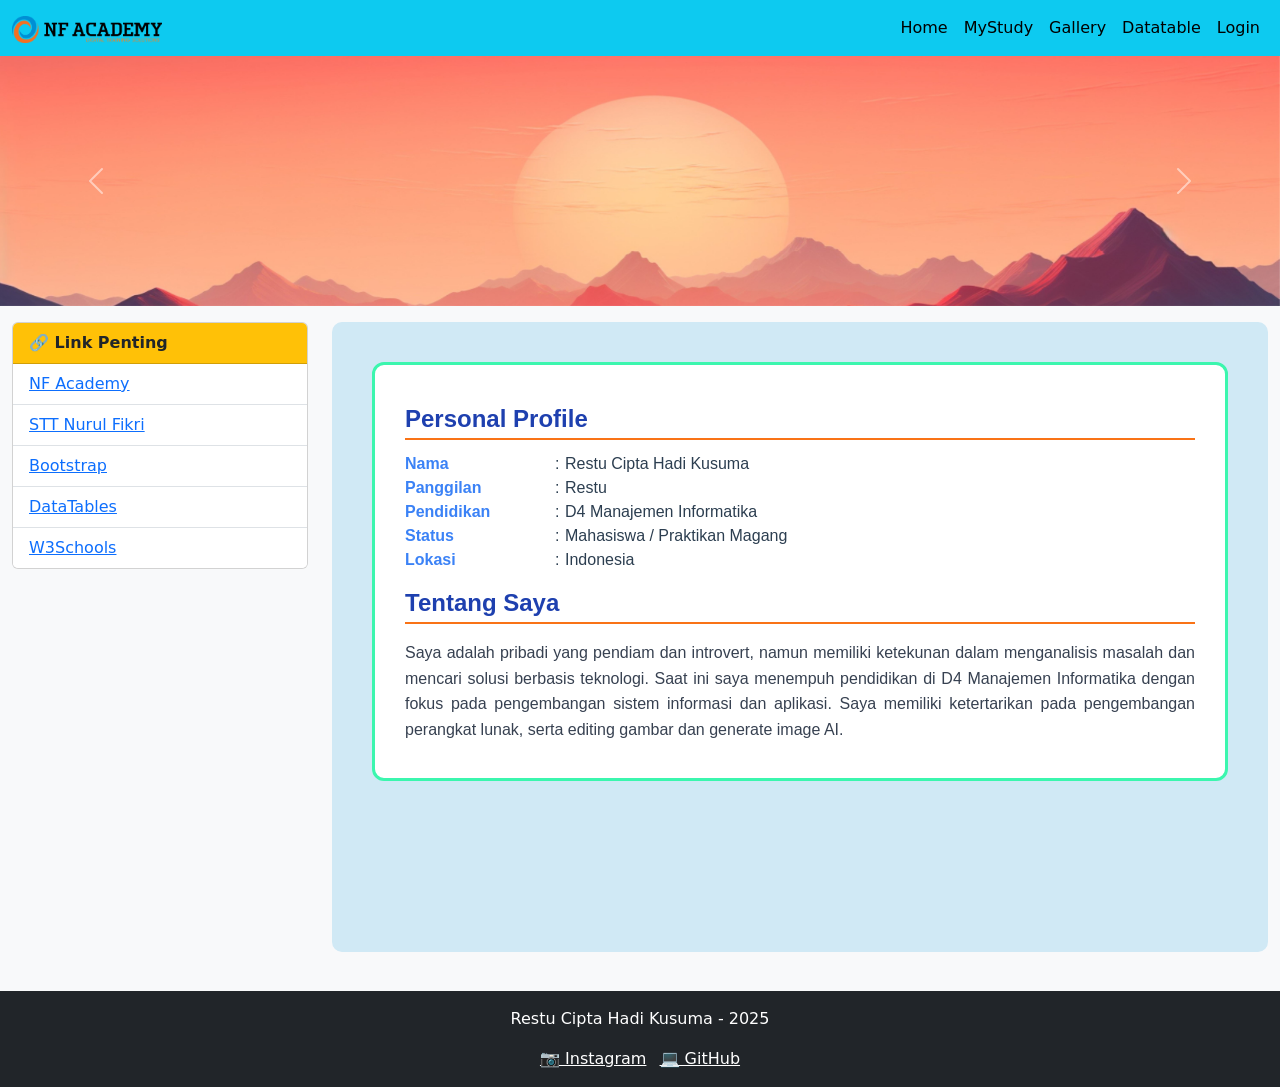
<file: index.html>
<!DOCTYPE html>
<html lang="id">
<head>
  <meta charset="UTF-8">
  <meta name="viewport" content="width=device-width, initial-scale=1">
  <title>Tugas 6 - RWD</title>
  <link href="https://cdn.jsdelivr.net/npm/bootstrap@5.3.3/dist/css/bootstrap.min.css" rel="stylesheet">
  <style>
    body {
      padding-top: 56px; 
    }
  </style>
</head>
<body class="bg-light">

  <nav class="navbar navbar-expand-lg navbar-dark bg-info fixed-top">
    <div class="container-fluid">
      <a class="navbar-brand fw-bold" href="index.html">
        <img width="150px" src="assets/logo-NF-ACADEMY-Digital-Training.png" alt="logo">
      </a>
      <button class="navbar-toggler" type="button" data-bs-toggle="collapse" data-bs-target="#menuNavigasi" >
        <span class="navbar-toggler-icon"></span>
      </button>
      <div class="collapse navbar-collapse" id="menuNavigasi">
        <ul class="navbar-nav ms-auto">
          <li class="nav-item"><a class="nav-link" href="home.html" target="kontenUtama" style="color: black;">Home</a></li>
          <li class="nav-item"><a class="nav-link" href="study.html" target="kontenUtama" style="color: black;">MyStudy</a></li>
          <li class="nav-item"><a class="nav-link" href="gallery.html" target="kontenUtama" style="color: black;">Gallery</a></li>
          <li class="nav-item"><a class="nav-link" href="datatables.html" target="kontenUtama" style="color: black;">Datatable</a></li>
          <li class="nav-item"><a class="nav-link" href="login.html" target="kontenUtama" style="color: black;">Login</a></li>
        </ul>
      </div>
    </div>
  </nav>

  <header>
    <div id="banner" class="carousel slide" data-bs-ride="carousel">
      <div class="carousel-inner">
        <div class="carousel-item active">
          <img src="assets/vecteezy_ai-generated-minimalist-designs-background_42198121.jpg" class="d-block w-100" height="250" alt="Banner 1">
        </div>
        <div class="carousel-item">
          <img src="assets/vecteezy_ai-generated-minimalist-designs-background_42198193.jpg" class="d-block w-100" height="250" alt="Banner 2">
        </div>
        <div class="carousel-item">
          <img src="assets/vecteezy_ai-generated-minimalist-designs-background_42198327.jpg" class="d-block w-100" height="250" alt="Banner 3">
        </div>
      </div>
      <button class="carousel-control-prev" type="button" data-bs-target="#banner" data-bs-slide="prev">
        <span class="carousel-control-prev-icon"></span>
      </button>
      <button class="carousel-control-next" type="button" data-bs-target="#banner" data-bs-slide="next">
        <span class="carousel-control-next-icon"></span>
      </button>
    </div>
  </header>

  <div class="container-fluid mt-3">
    <div class="row">
      <div class="col-md-3 mb-3">
        <div class="card">
          <div class="card-header bg-warning fw-bold">🔗 Link Penting</div>
          <ul class="list-group list-group-flush">
            <li class="list-group-item"><a href="https://www.nfacademy.id" target="_blank">NF Academy</a></li>
            <li class="list-group-item"><a href="https://nurulfikri.ac.id" target="_blank">STT Nurul Fikri</a></li>
            <li class="list-group-item"><a href="https://getbootstrap.com" target="_blank">Bootstrap</a></li>
            <li class="list-group-item"><a href="https://datatables.net" target="_blank">DataTables</a></li>
            <li class="list-group-item"><a href="https://www.w3schools.com" target="_blank">W3Schools</a></li>
          </ul>
        </div>
      </div>

      <div class="col-md-9 mb-3">
        <iframe name="kontenUtama" src="home.html" style="width:100%; height:70vh; border:none; border-radius:10px; background:rgb(208, 233, 245);"></iframe>
      </div>

    </div>
  </div>

  <footer class="bg-dark text-white text-center py-3 mt-3">
    <p>Restu Cipta Hadi Kusuma - 2025</p>
    <a href="https://www.instagram.com/calmty_toti/" target="_blank" class="text-white me-2">📷 Instagram</a>
    <a href="https://github.com/Restu510" target="_blank" class="text-white">💻 GitHub</a>
  </footer>

  <script src="https://cdn.jsdelivr.net/npm/bootstrap@5.3.3/dist/js/bootstrap.bundle.min.js"></script>
</body>
</html>
</file>
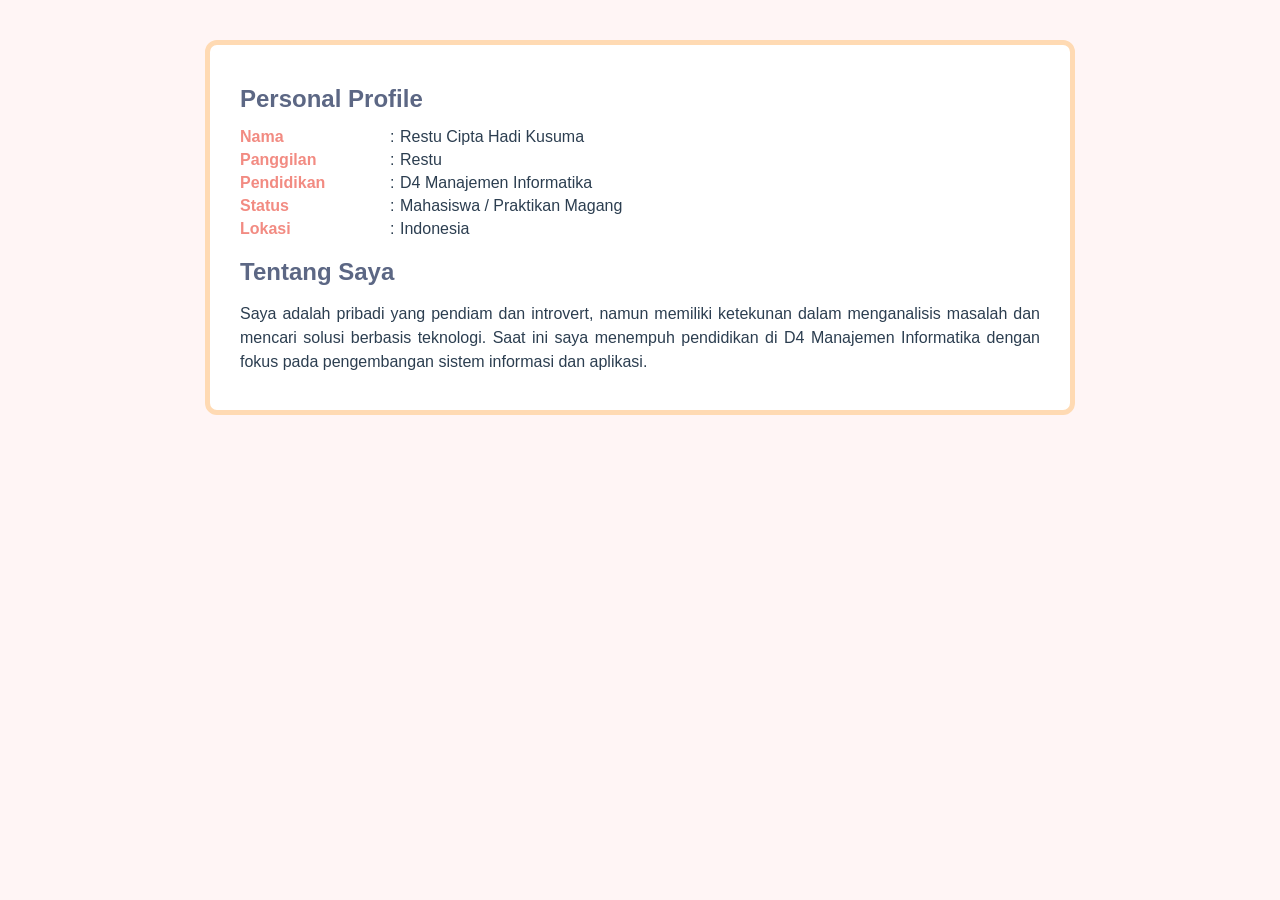
<file: about.html>
<!DOCTYPE html>
<html lang="id">
<head>
  <meta charset="UTF-8">
  <title>Personal Profile - Restu</title>
  <style>
    body {
      font-family: Arial, sans-serif;
      background: #FFF5F5; 
      margin: 40px;
      color: #2C3E50;

    }
    .container {
      max-width: 800px;
      margin: auto;
      background: #fff;
      padding: 20px 30px;
      border-radius: 12px;
      border: 5px solid #FFDAB3; 
    }

    h2 {
      color: #5C6784; 
      margin-bottom: 15px;
    }

    .info {
      margin-bottom: 20px;
    }

    .row {
      display: grid;
      grid-template-columns: 150px 10px auto;
      margin: 5px 0;
    }

    .label {
      font-weight: bold;
      color: #F28B82; 
    }

    p {
      line-height: 1.5;
      text-align: justify;
    }
  </style>
</head>
<body>
  <div class="container">
    <h2>Personal Profile</h2>
    <div class="info">

        <div class="row">
            <div class="label">Nama</div>
            <div>:</div>
            <div>Restu Cipta Hadi Kusuma</div>
        </div>

        <div class="row">
            <div class="label">Panggilan</div>
            <div>:</div>
            <div>Restu</div>
        </div>

        <div class="row">
            <div class="label">Pendidikan</div>
            <div>:</div>
            <div>D4 Manajemen Informatika</div>
        </div>

        <div class="row">
            <div class="label">Status</div>
            <div>:</div>
            <div>Mahasiswa / Praktikan Magang</div>
        </div>

        <div class="row">
            <div class="label">Lokasi</div>
            <div>:</div>
            <div>Indonesia</div>
        </div>

    </div>

    <h2>Tentang Saya</h2>
    <p>
      Saya adalah pribadi yang pendiam dan introvert, namun memiliki ketekunan dalam menganalisis masalah 
      dan mencari solusi berbasis teknologi. Saat ini saya menempuh pendidikan di D4 Manajemen Informatika 
      dengan fokus pada pengembangan sistem informasi dan aplikasi.
    
    </p>
  </div>
</body>
</html>
</file>
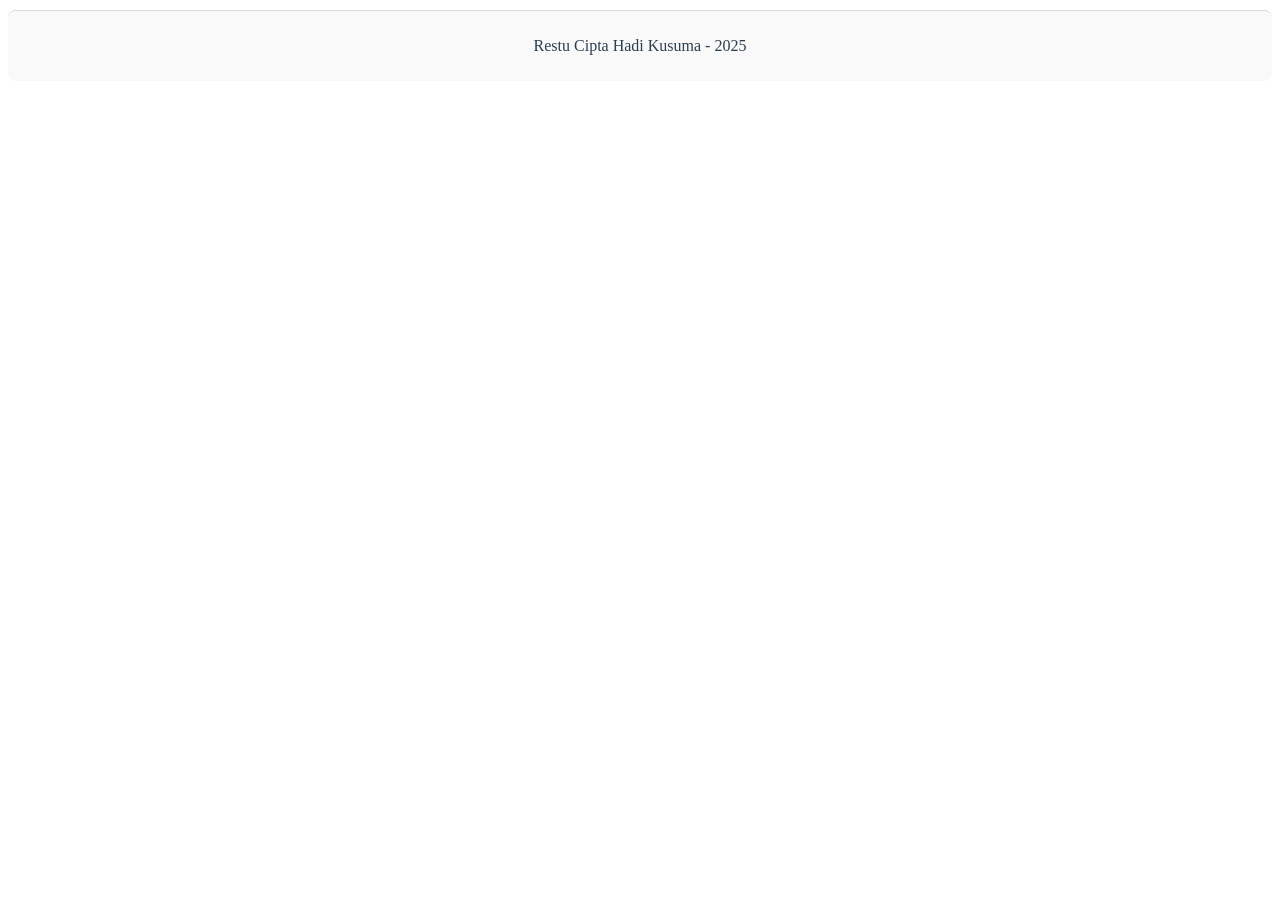
<file: footer.html>
<!DOCTYPE html>
<html lang="en">
<head>
    <meta charset="UTF-8">
    <meta name="viewport" content="width=device-width, initial-scale=1.0">
    <title>Footer</title>
    <style>
        footer {
        grid-area: footer;
        background: #F9F9F9;
        color: #2C3E50;
        padding: 10px;
        text-align: center;
        margin-top: 10px;
        border-radius: 8px;
        border-top: 1px solid #D5DBDB;
        }
    </style>
</head>
<body>
    <footer>
        <p>Restu Cipta Hadi Kusuma - 2025</p>
      </footer>
</body>
</html>
</file>
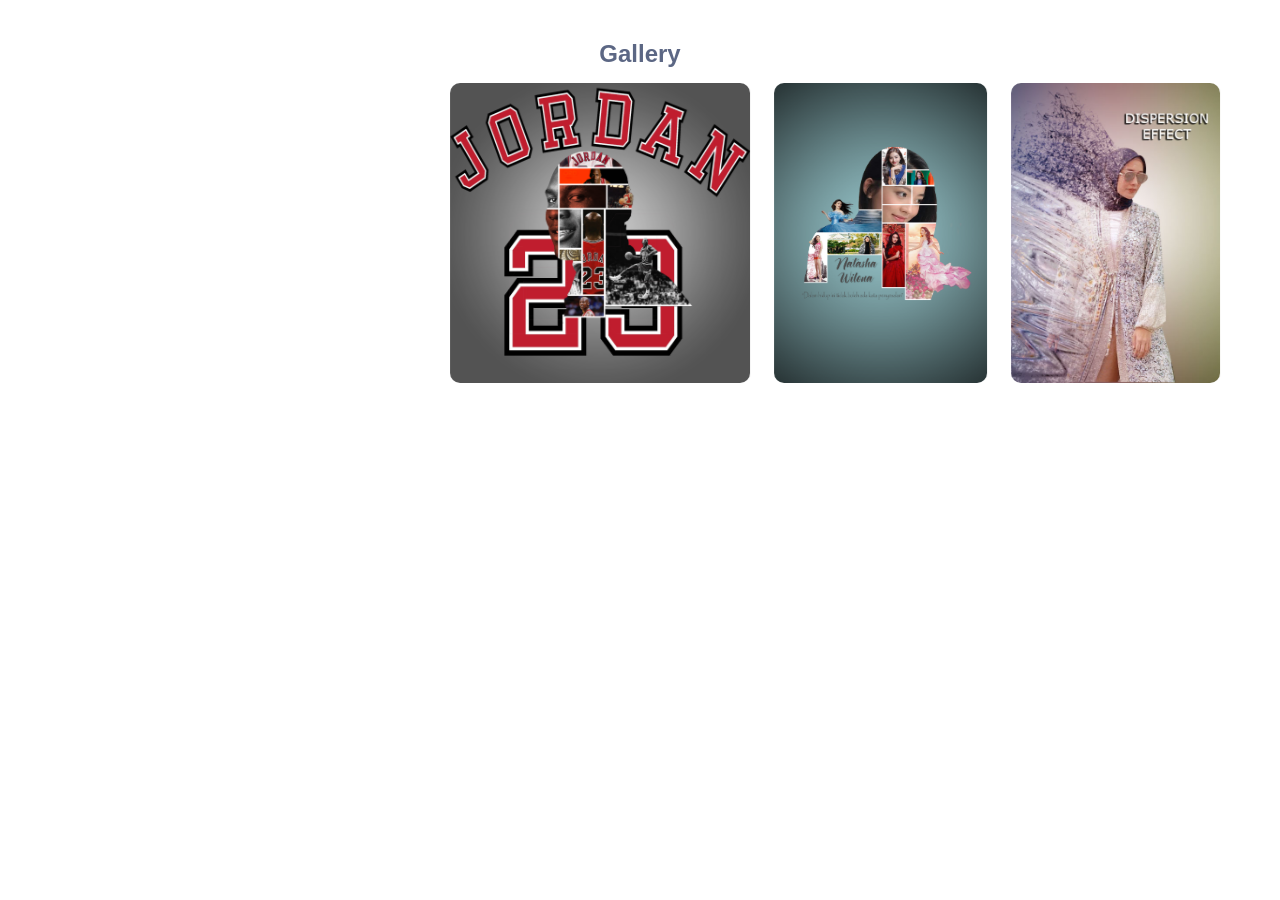
<file: gallery.html>
<!DOCTYPE html>
<html lang="en">
<head>
    <meta charset="UTF-8">
    <meta name="viewport" content="width=device-width, initial-scale=1.0">
    <title>Gallery</title>
    <style>
        body {
            font-family: Arial, sans-serif;
            margin: 40px;
            color: #2C3E50;
        }

        h2 {
            color: #5C6784;
            margin-bottom: 15px;
            text-align: center;
        }
        
        marquee img {
            height: 300px;
            margin: 0 10px; 
            border-radius: 10px; 
        }
    </style>
</head>
<body>
    <h2>Gallery</h2>
    <marquee behavior="scroll" direction="left" scrollamount="15">
        <img src="assets/Kolase Double Ekposure Kobe.jpg" alt="Kobe Bryant">
        <img src="assets/Kolase Natasha Wilona.png" alt="Natasha Wilona">
        <img src="assets/Dispersion.jpg" alt="Dispersion">
        <img src="assets/sambar bakar logo.jpg" alt="Sambal Bakar">
        <img src="assets/Calamity & Nightmare.png" alt="Calamity">
        <img src="assets/pixai-1857601766111553080-0.png" alt="Calamity">
    </marquee>
</body>
</html>
</file>
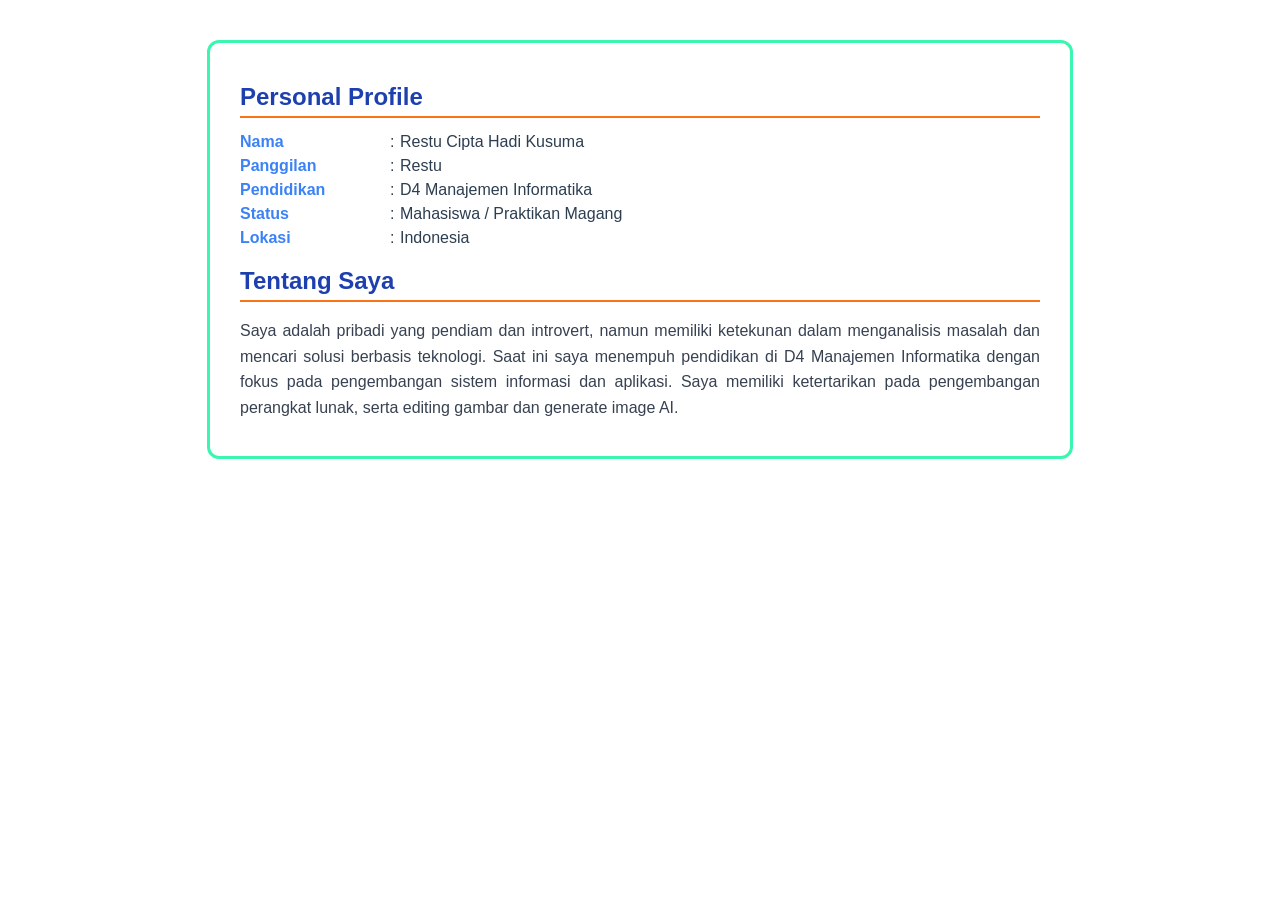
<file: home.html>
<!DOCTYPE html>
<html lang="id">
<head>
  <meta charset="UTF-8">
  <title>Personal Profile - Restu</title>
  <style>
    body {
      font-family: Arial, sans-serif;
      margin: 40px;
      color: #2C3E50;
    }

    .container {
      max-width: 800px;
      margin: auto;
      background: #FFFFFF;
      padding: 20px 30px;
      border-radius: 12px;
      border: 3px solid #3bf6ae; 
    }

    h2 {
      color: #1E40AF; 
      margin-bottom: 15px;
      border-bottom: 2px solid #F97316; 
      padding-bottom: 5px;
    }

    .info {
      margin-bottom: 20px;
    }

    .row {
      display: grid;
      grid-template-columns: 150px 10px auto;
      margin: 6px 0;
    }

    .label {
      font-weight: bold;
      color: #3B82F6; 
    }

    p {
      line-height: 1.6;
      text-align: justify;
      color: #374151; 
    }

  </style>
</head>
<body>
  <div class="container">
    <h2>Personal Profile</h2>
    <div class="info">

        <div class="row">
            <div class="label">Nama</div>
            <div>:</div>
            <div>Restu Cipta Hadi Kusuma</div>
        </div>

        <div class="row">
            <div class="label">Panggilan</div>
            <div>:</div>
            <div>Restu</div>
        </div>

        <div class="row">
            <div class="label">Pendidikan</div>
            <div>:</div>
            <div>D4 Manajemen Informatika</div>
        </div>

        <div class="row">
            <div class="label">Status</div>
            <div>:</div>
            <div>Mahasiswa / Praktikan Magang</div>
        </div>

        <div class="row">
            <div class="label">Lokasi</div>
            <div>:</div>
            <div>Indonesia</div>
        </div>

    </div>

    <h2>Tentang Saya</h2>
    <p>
      Saya adalah pribadi yang pendiam dan introvert, namun memiliki ketekunan dalam menganalisis masalah 
      dan mencari solusi berbasis teknologi. Saat ini saya menempuh pendidikan di D4 Manajemen Informatika 
      dengan fokus pada pengembangan sistem informasi dan aplikasi.
      Saya memiliki ketertarikan pada pengembangan perangkat lunak, serta editing gambar dan generate image AI.  
    </p>

  </div>
</body>
</html>
</file>
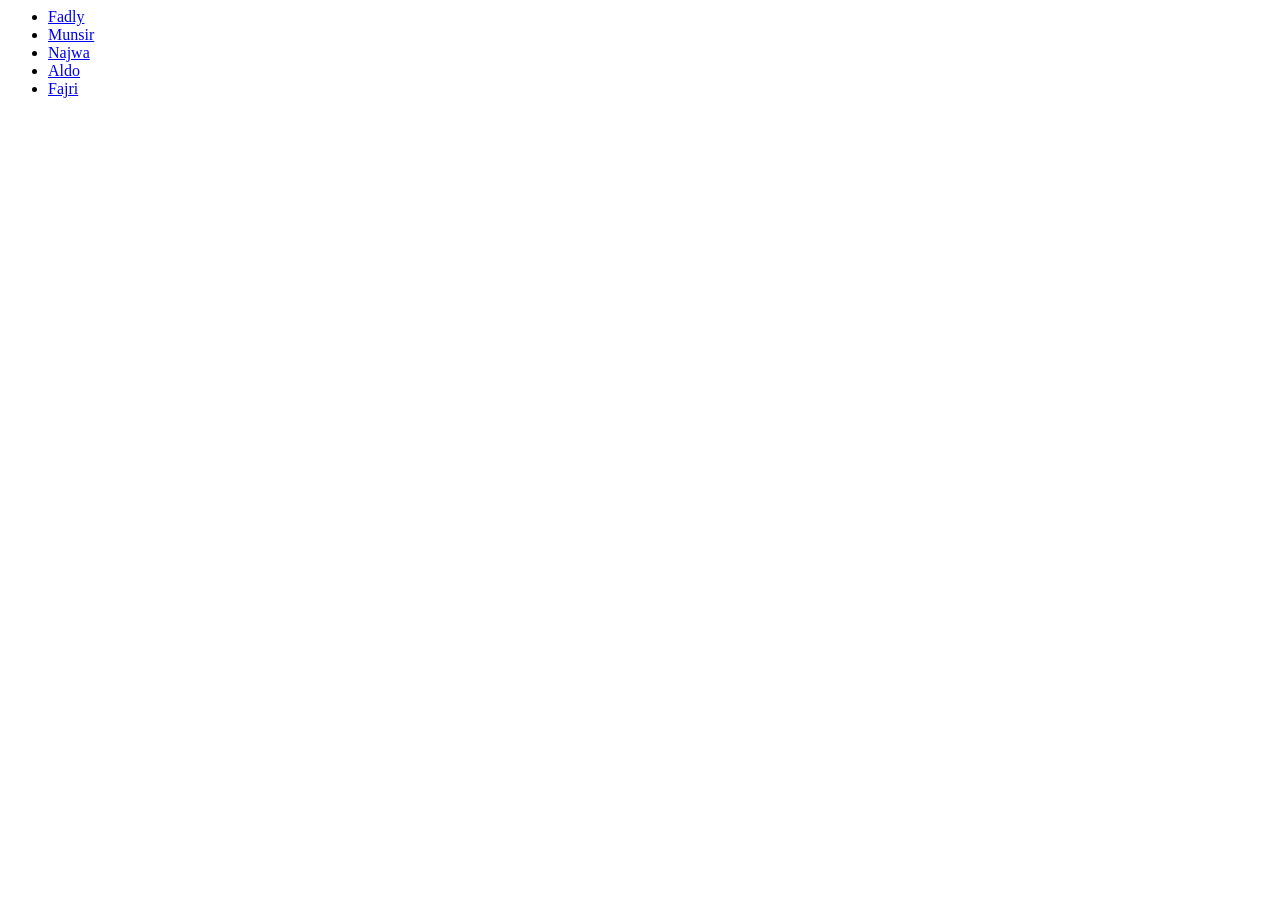
<file: left.html>
<html lang="en"><head>
    <meta charset="UTF-8">
    <meta name="viewport" content="width=device-width, initial-scale=1.0">
    <title>Left content</title>
  </head>
  <body>
    <ul>
      <li><a href="instagram.com/fadly__47/" target="_blank">Fadly</a></li>
      <li><a href="https://www.facebook.com/munmun.405391" target="_blank">Munsir</a></li>
      <li><a href="https://www.instagram.com/najwaszm_/" target="_blank">Najwa</a></li>
      <li><a href="https://www.facebook.com/m.aldo.997447" target="_blank">Aldo</a></li>
      <li><a href="https://www.instagram.com/fahlevizr_/" target="_blank">Fajri</a></li>
    </ul>
  
</body>
</html>
</file>
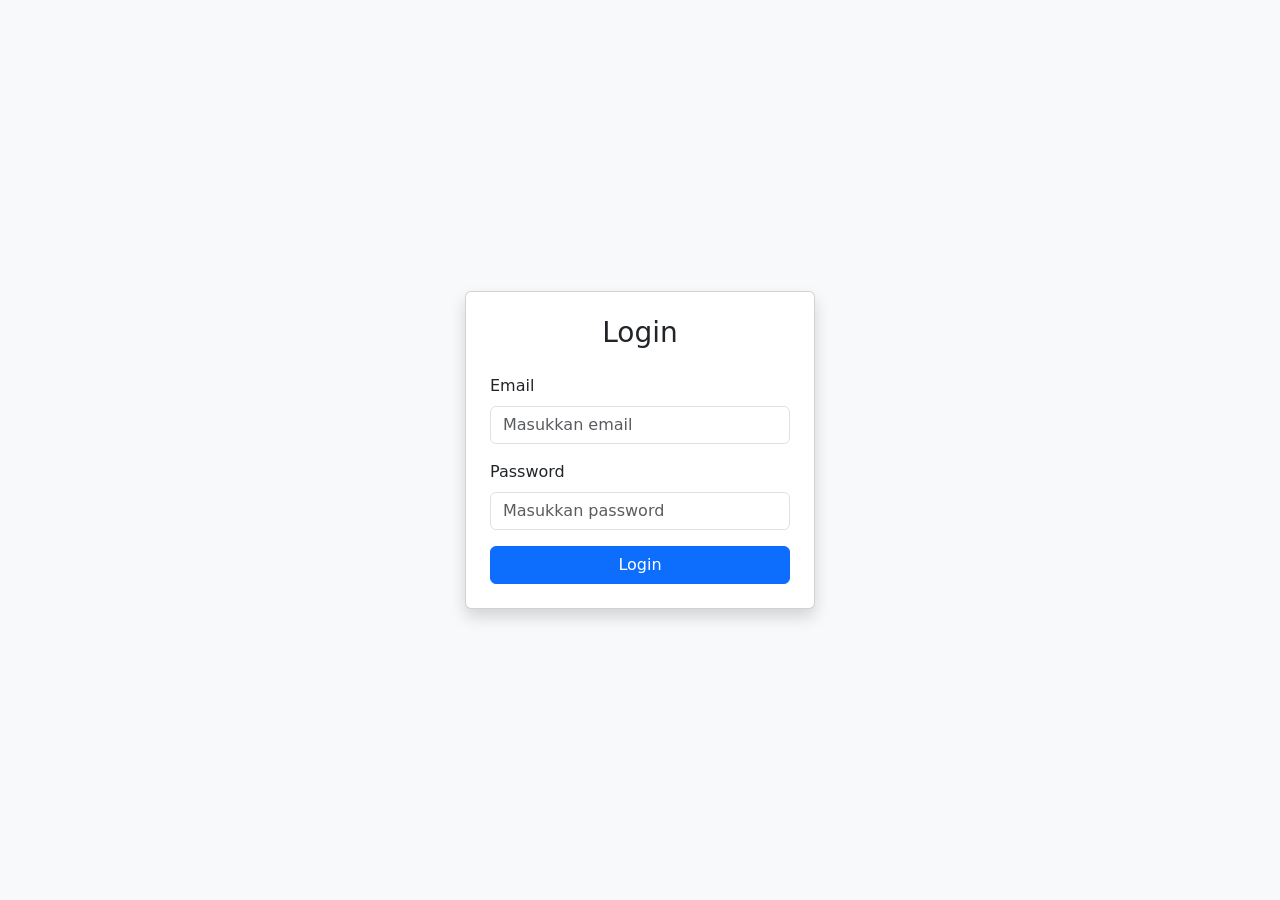
<file: login.html>
<!DOCTYPE html>
<html lang="id">
<head>
  <meta charset="UTF-8">
  <meta name="viewport" content="width=device-width, initial-scale=1.0">
  <title>Login</title>
  <link href="https://cdn.jsdelivr.net/npm/bootstrap@5.3.3/dist/css/bootstrap.min.css" rel="stylesheet">
</head>
<body class="bg-light d-flex justify-content-center align-items-center vh-100">

  <div class="card shadow p-4" style="width: 350px;">
    <h3 class="text-center mb-4">Login</h3>
    <form>
      <div class="mb-3">
        <label for="email" class="form-label">Email</label>
        <input type="email" class="form-control" id="email" placeholder="Masukkan email">
      </div>
      <div class="mb-3">
        <label for="password" class="form-label">Password</label>
        <input type="password" class="form-control" id="password" placeholder="Masukkan password">
      </div>
      <button type="submit" class="btn btn-primary w-100">Login</button>
    </form>
  </div>

</body>
</html>
</file>
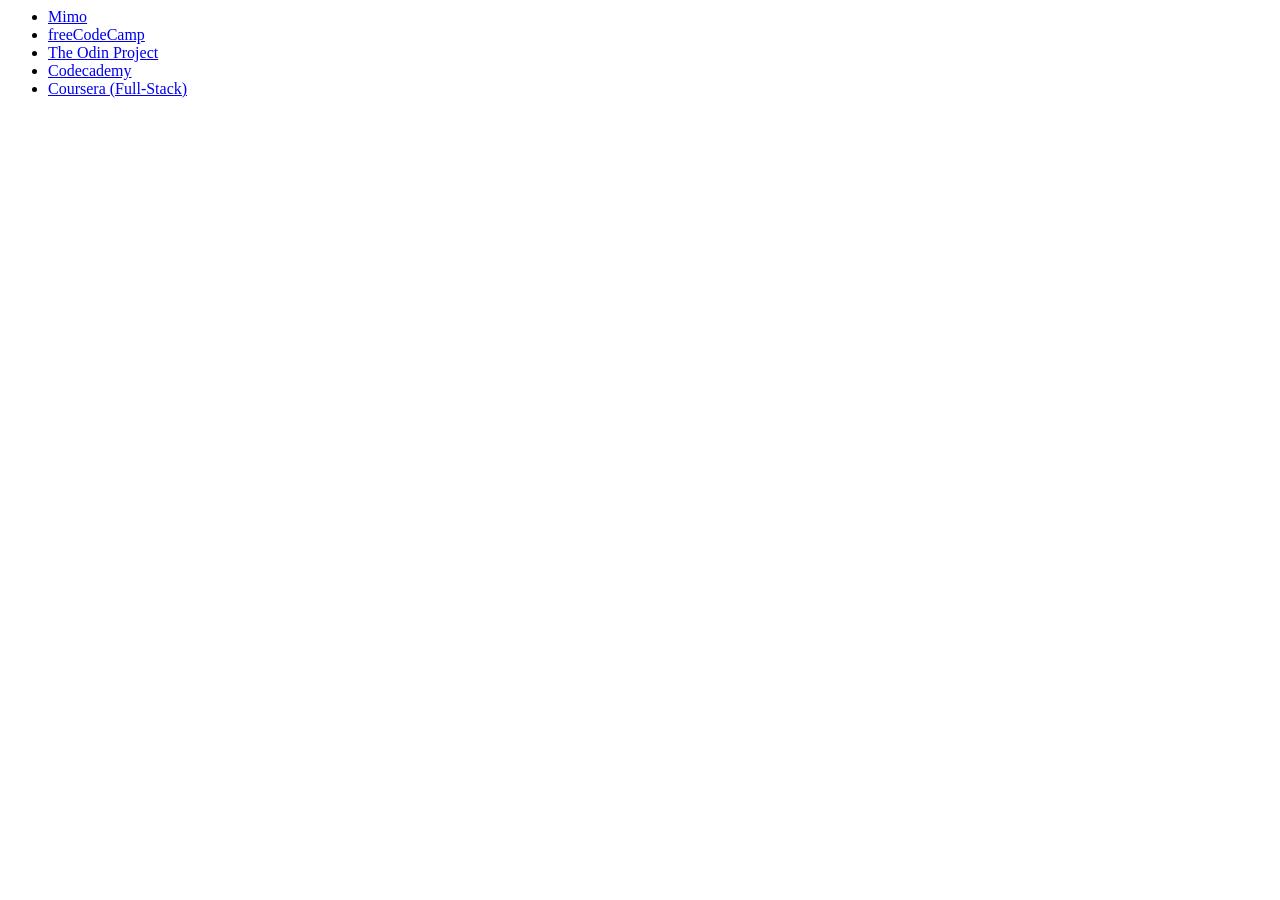
<file: right.html>
<html lang="en"><head>
    <meta charset="UTF-8">
    <meta name="viewport" content="width=device-width, initial-scale=1.0">
    <title>Right content</title>
</head>
  <body>
    <ul>
        <li><a href="https://getmimo.com" target="mainFrame">Mimo</a></li>
        <li><a href="https://www.freecodecamp.org" target="mainFrame">freeCodeCamp</a></li>
        <li><a href="https://www.theodinproject.com" target="mainFrame">The Odin Project</a></li>
        <li><a href="https://www.codecademy.com" target="mainFrame">Codecademy</a></li>
        <li><a href="https://www.coursera.org" target="mainFrame">Coursera (Full-Stack)</a></li>
    </ul>
</body>
</html>
</file>
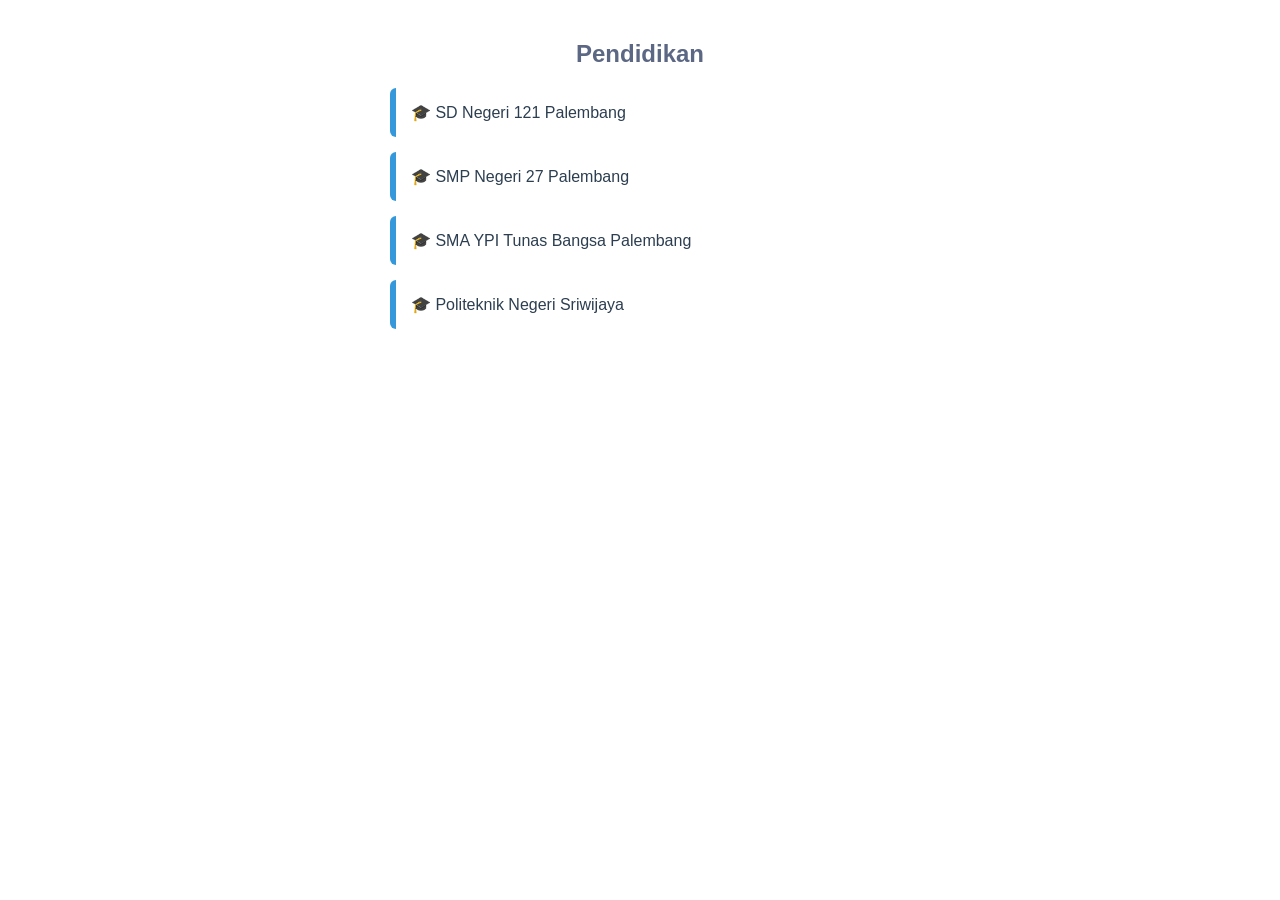
<file: study.html>
<!DOCTYPE html>
<html lang="id">
<head>
  <meta charset="UTF-8">
  <meta name="viewport" content="width=device-width, initial-scale=1.0">
  <title>Study</title>
  <style>
    body {
      font-family: Arial, sans-serif;
      margin: 40px;
      color: #2C3E50;
    }

    h2 {
      color: #5C6784;
      margin-bottom: 20px;
      text-align: center;
    }

    .riwayat {
      max-width: 500px;
      margin: auto;
    }

    .card {
      background: white;
      padding: 15px;
      margin-bottom: 15px;
      border-left: 6px solid #3498db;
      border-radius: 6px;
    }

  </style>
</head>
<body>
  <h2>Pendidikan</h2>

  <div class="riwayat">
    <div class="card">🎓 SD Negeri 121 Palembang</div>
    <div class="card">🎓 SMP Negeri 27 Palembang</div>
    <div class="card">🎓 SMA YPI Tunas Bangsa Palembang</div>
    <div class="card">🎓 Politeknik Negeri Sriwijaya</div>
  </div>
</body>
</html>
</file>
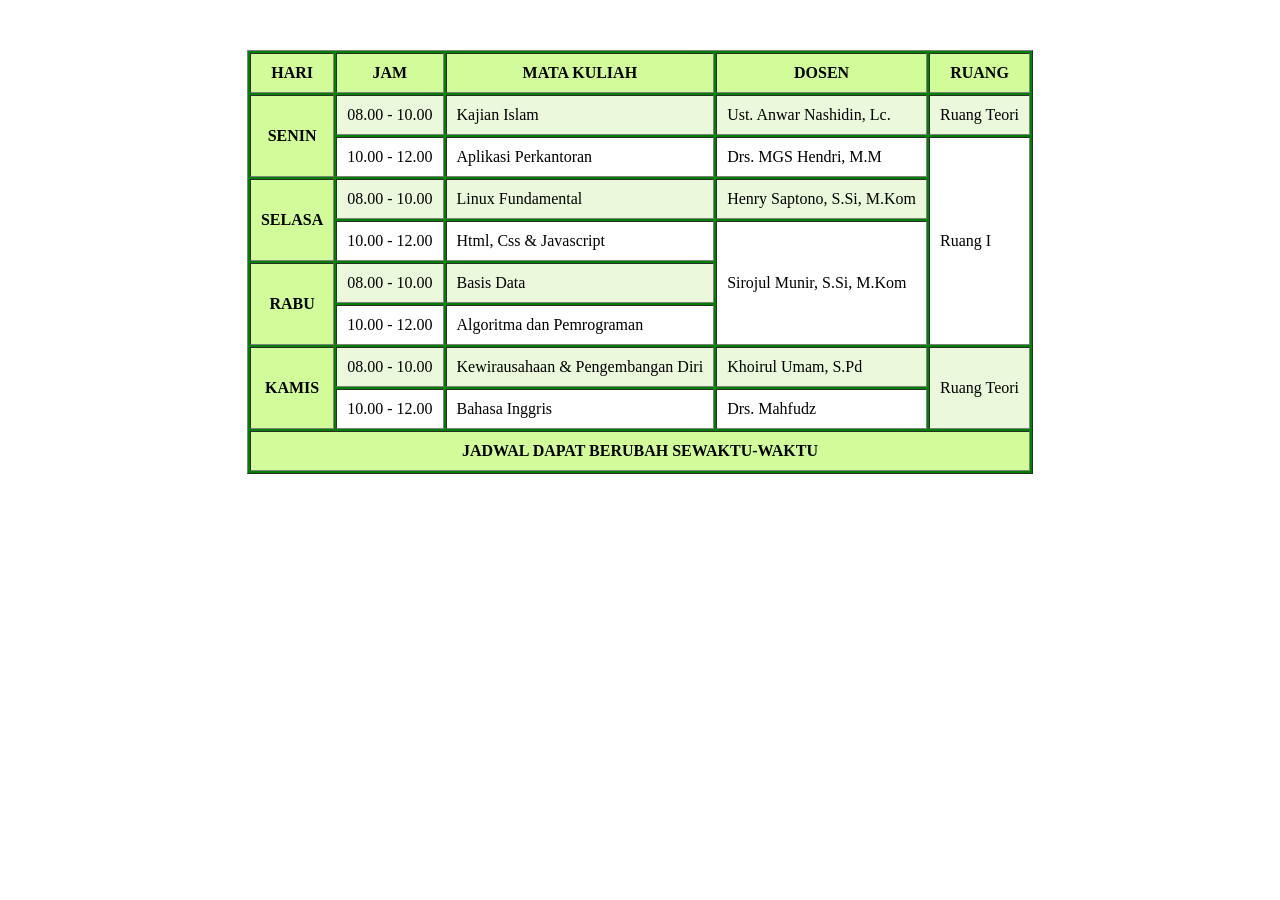
<file: Tugas Pertemuan 2 Desain Web SIB.html>
<!DOCTYPE html>
<html lang="en">
<head>
    <meta charset="UTF-8">
    <meta name="viewport" content="width=device-width, initial-scale=1.0">
    <title>Table</title>

    <!-- Nama   : Restu Cipta Hadi Kusuma
         Kampus : Politeknik Negeri Sriwijaya -->

    <style>
        body{
            justify-content: center;
            display: flex;
            margin: 50px;
        }
        th,td{
            padding: 10px;
        }

        .background{
            text-align: center;
            background-color: rgb(209, 252, 153);
            font-weight: bold;
            color: rgb(0, 0, 0);
        }

        .gelap{
            background-color: rgb(236, 248, 220);
        }

        .terang{
            background-color: white;
        }

        table{      
            background-color: green;
        }
    </style>
</head>
<body>
    <table border="1">
        <thead class="background">
            <th>HARI</th>
            <TH>JAM</TH>
            <TH>MATA KULIAH</TH>
            <TH>DOSEN</TH>
            <TH>RUANG</TH>
        </thead>

        <tbody>
            <tr>
                <td rowspan="2" class="background">SENIN</td>
                <td class="gelap">08.00 - 10.00</td>
                <td class="gelap">Kajian Islam</td>
                <td class="gelap">Ust. Anwar Nashidin, Lc.</td>
                <td rowspan="1" class="gelap">Ruang Teori</td>
            </tr>
            <tr>
                <td class="terang">10.00 - 12.00</td>
                <td class="terang">Aplikasi Perkantoran</td>
                <td class="terang">Drs. MGS Hendri, M.M</td>
                <td rowspan="5" class="terang">Ruang I</td>
            </tr>

            <tr>
                <td rowspan="2" class="background">SELASA</td>
                <td class="gelap">08.00 - 10.00</td>
                <td class="gelap">Linux Fundamental</td>
                <td class="gelap">Henry Saptono, S.Si, M.Kom</td>
            </tr>
            <tr>
                <td class="terang">10.00 - 12.00</td>
                <td class="terang">Html, Css & Javascript</td>
                <td rowspan="3" class="terang">Sirojul Munir, S.Si, M.Kom</td>
            </tr>

            <tr>
                <td rowspan="2" class="background">RABU  </td>
                <td class="gelap">08.00 - 10.00</td>
                <td class="gelap">Basis Data</td>
            </tr>
            <tr>
                <td class="terang">10.00 - 12.00</td>
                <td class="terang">Algoritma dan Pemrograman</td>
            </tr>

            <tr>
                <td rowspan="2" class="background">KAMIS</td>
                <td class="gelap">08.00 - 10.00</td>
                <td class="gelap">Kewirausahaan & Pengembangan Diri</td>
                <td class="gelap">Khoirul Umam, S.Pd</td>
                <td rowspan="2" class="gelap">Ruang Teori</td>
            </tr>
            <tr>
                <td class="terang">10.00 - 12.00</td>
                <td class="terang">Bahasa Inggris</td>
                <td class="terang">Drs. Mahfudz</td>
            </tr>

            <tr>
                <td class="background" colspan="5">JADWAL DAPAT BERUBAH SEWAKTU-WAKTU</td>
            </tr>
        
        </tbody>
    </table>
</body>
</html>
</file>
